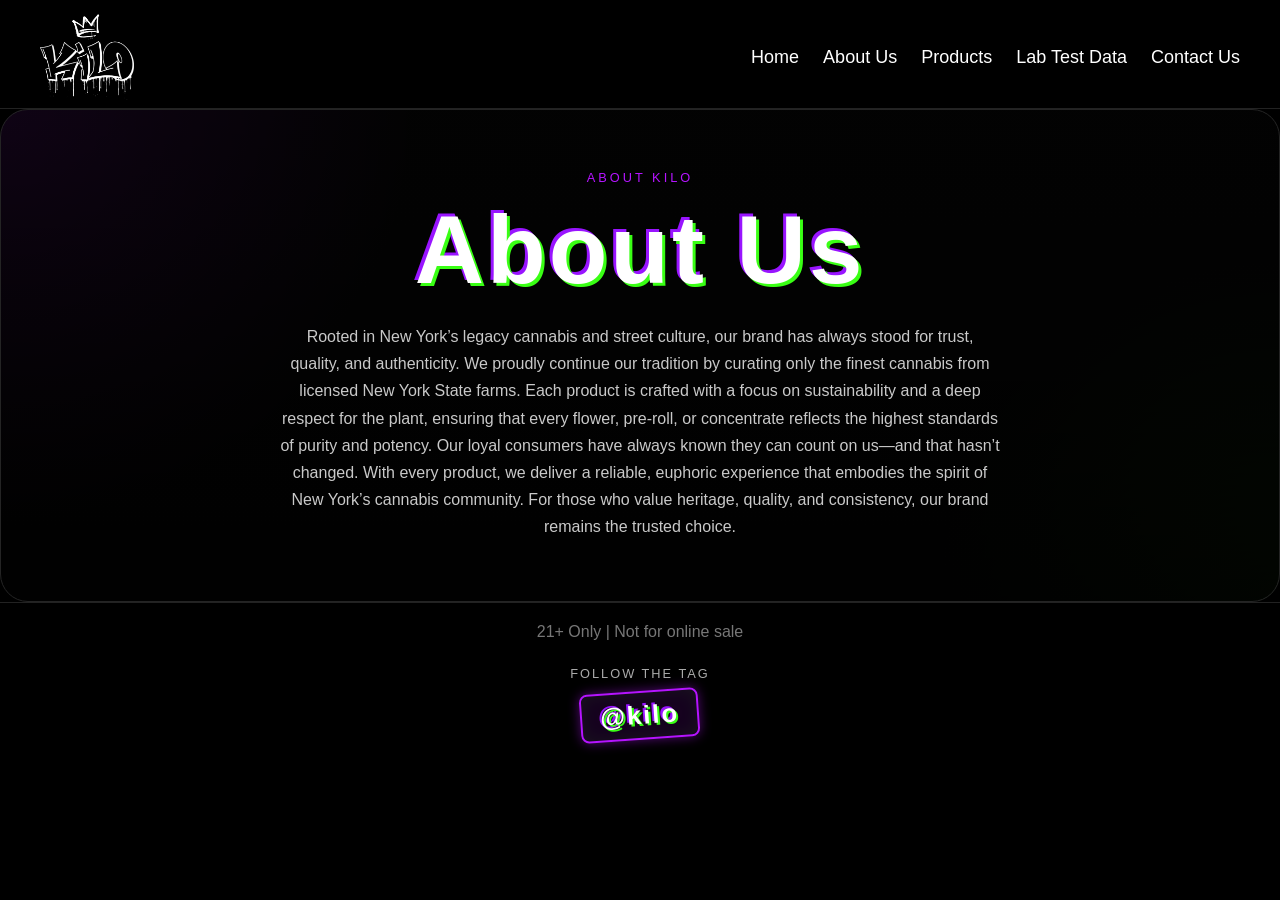
<file: about.html>
<!DOCTYPE html>
<html lang="en">
<head>
    <meta charset="UTF-8">
    <meta name="viewport" content="width=device-width, initial-scale=1.0">
    <title>Kilo | About</title>
    <link rel="stylesheet" href="style.css">
</head>
<body>
    <header>
        <nav>
            <img src="Assets/Photos/transparentLogo.png" alt="Logo" class="logo">
            <ul>
                <li><a href="index.html">Home</a></li>
                <li><a href="about.html">About Us</a></li>
                <li><a href="products.html">Products</a></li>
                <li><a href="COA.html">Lab Test Data</a></li>
                <li><a href="contact.html">Contact Us</a></li>
            </ul>
        </nav>
    </header>

    <main>
        <section class="about-page">
            <div class="about-intro">
                <div class="page-header">
                    <p class="section-tag">About Kilo</p>
                    <h1>About Us</h1>
                    <p>
                        Rooted in New York’s legacy cannabis and street culture, our brand has always stood for trust, quality, and authenticity.  We proudly continue our tradition by curating only the finest cannabis from licensed New York State farms.  Each product is crafted with a focus on sustainability and a deep respect for the plant, ensuring that every flower, pre-roll, or concentrate reflects the highest standards of purity and potency.

Our loyal consumers have always known they can count on us—and that hasn’t changed.  With every product, we deliver a reliable, euphoric experience that embodies the spirit of New York’s cannabis community.  For those who value heritage, quality, and consistency, our brand remains the trusted choice.

                    </p>
                </div> 
            </div>
        </section>

    </main>

    <footer>
  <div class="footer-content">
    <p>21+ Only | Not for online sale</p>

    <div class="spray-social">
  <span>Follow the tag</span>
  <a href="https://instagram.com/kilocanna" target="_blank" class="spray-tag">
    @kilo
  </a>
</div>
</footer>
</body>
</html>
</file>
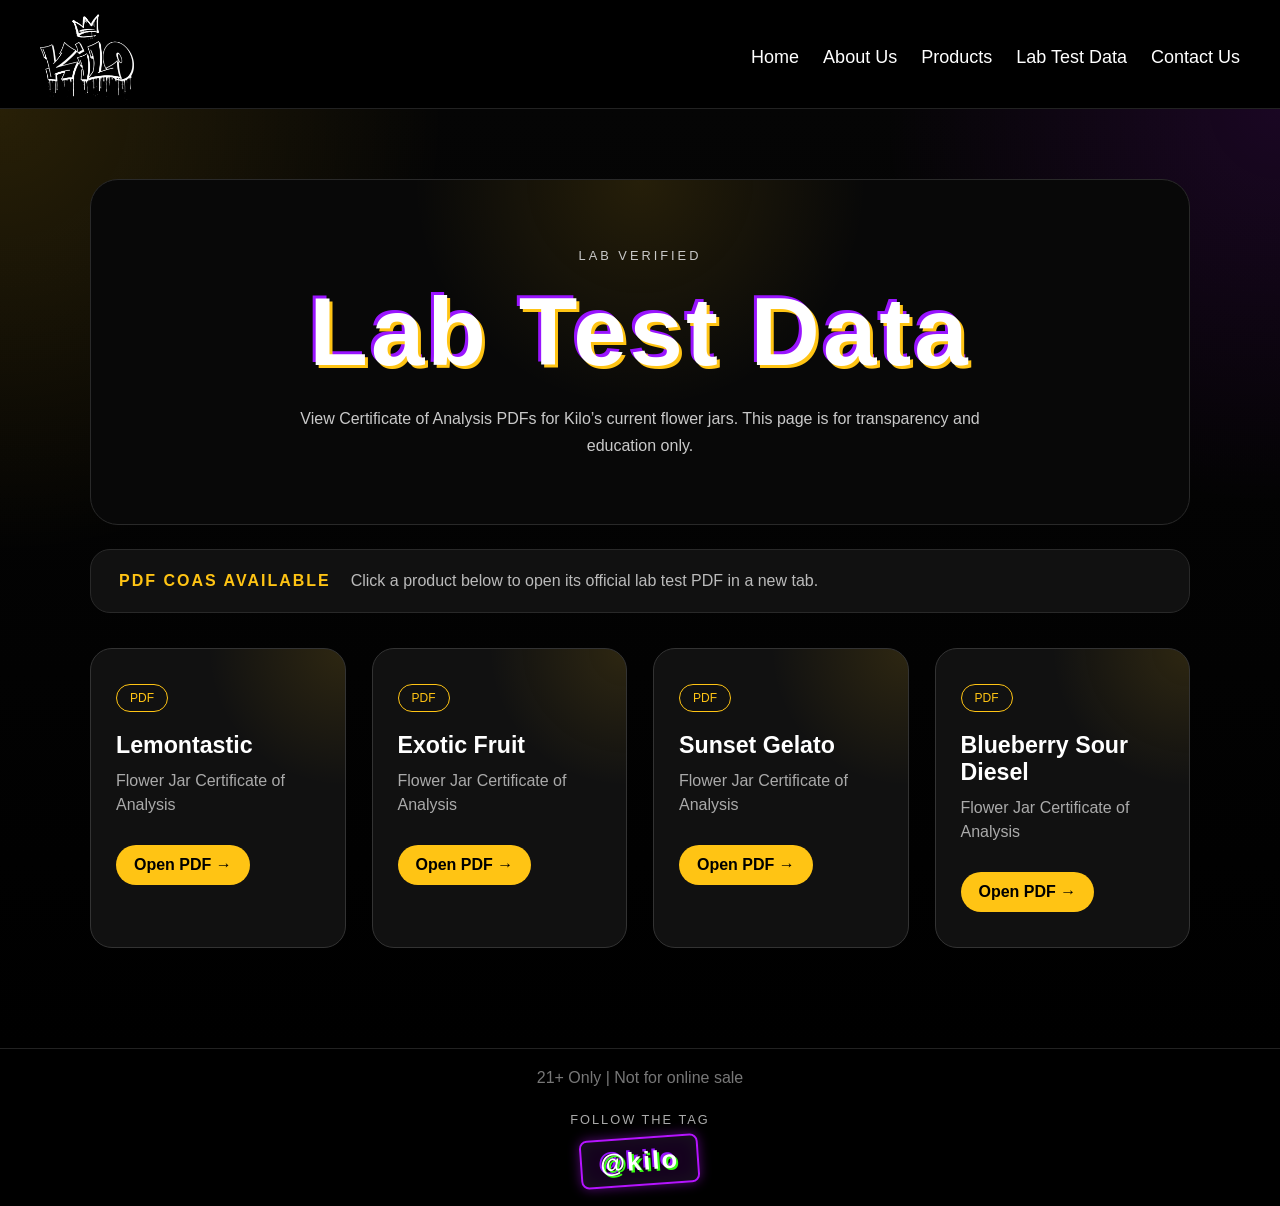
<file: COA.html>
<!DOCTYPE html>
<html lang="en">
<head>
  <meta charset="UTF-8">
  <meta name="viewport" content="width=device-width, initial-scale=1.0">
  <title>Kilo | Lab Test Data</title>
  <link rel="stylesheet" href="style.css">
</head>
<body>

  <header>
    <nav>
      <img src="Assets/Photos/transparentLogo.png" alt="Logo" class="logo">
      <ul>
        <li><a href="index.html">Home</a></li>
        <li><a href="about.html">About Us</a></li>
        <li><a href="products.html">Products</a></li>
        <li><a href="COA.html">Lab Test Data</a></li>
        <li><a href="contact.html">Contact Us</a></li>
      </ul>
    </nav>
  </header>

  <main>
    <section class="coa-page">

      <div class="coa-hero">
        <p class="section-tag">Lab Verified</p>
        <h1>Lab Test Data</h1>
        <p>
          View Certificate of Analysis PDFs for Kilo’s current flower jars.
          This page is for transparency and education only.
        </p>
      </div>

      <div class="coa-notice">
        <span>PDF COAs Available</span>
        <p>
          Click a product below to open its official lab test PDF in a new tab.
        </p>
      </div>

      <div class="coa-grid">

        <article class="coa-card">
          <div class="coa-badge">PDF</div>
          <h2>Lemontastic</h2>
          <p>Flower Jar Certificate of Analysis</p>
          <a href="Assets/COAs/Lemontastic.pdf" target="_blank" class="coa-btn">
            Open PDF →
          </a>
        </article>

        <article class="coa-card">
          <div class="coa-badge">PDF</div>
          <h2>Exotic Fruit</h2>
          <p>Flower Jar Certificate of Analysis</p>
          <a href="Assets/COAs/Exotic_Fruit.pdf" target="_blank" class="coa-btn">
            Open PDF →
          </a>
        </article>

        <article class="coa-card">
          <div class="coa-badge">PDF</div>
          <h2>Sunset Gelato</h2>
          <p>Flower Jar Certificate of Analysis</p>
          <a href="Assets/COAs/Sunset_Gelato.pdf" target="_blank" class="coa-btn">
            Open PDF →
          </a>
        </article>

        <article class="coa-card">
          <div class="coa-badge">PDF</div>
          <h2>Blueberry Sour Diesel</h2>
          <p>Flower Jar Certificate of Analysis</p>
          <a href="Assets/COAs/Blueberry_Sour_Diesel.pdf" target="_blank" class="coa-btn">
            Open PDF →
          </a>
        </article>

      </div>

    </section>
  </main>

  <footer>
    <div class="footer-content">
      <p>21+ Only | Not for online sale</p>

      <div class="spray-social">
        <span>Follow the tag</span>
        <a href="https://instagram.com/kilocanna" target="_blank" class="spray-tag">
          @kilo
        </a>
      </div>
    </div>
  </footer>

</body>
</html>
</file>
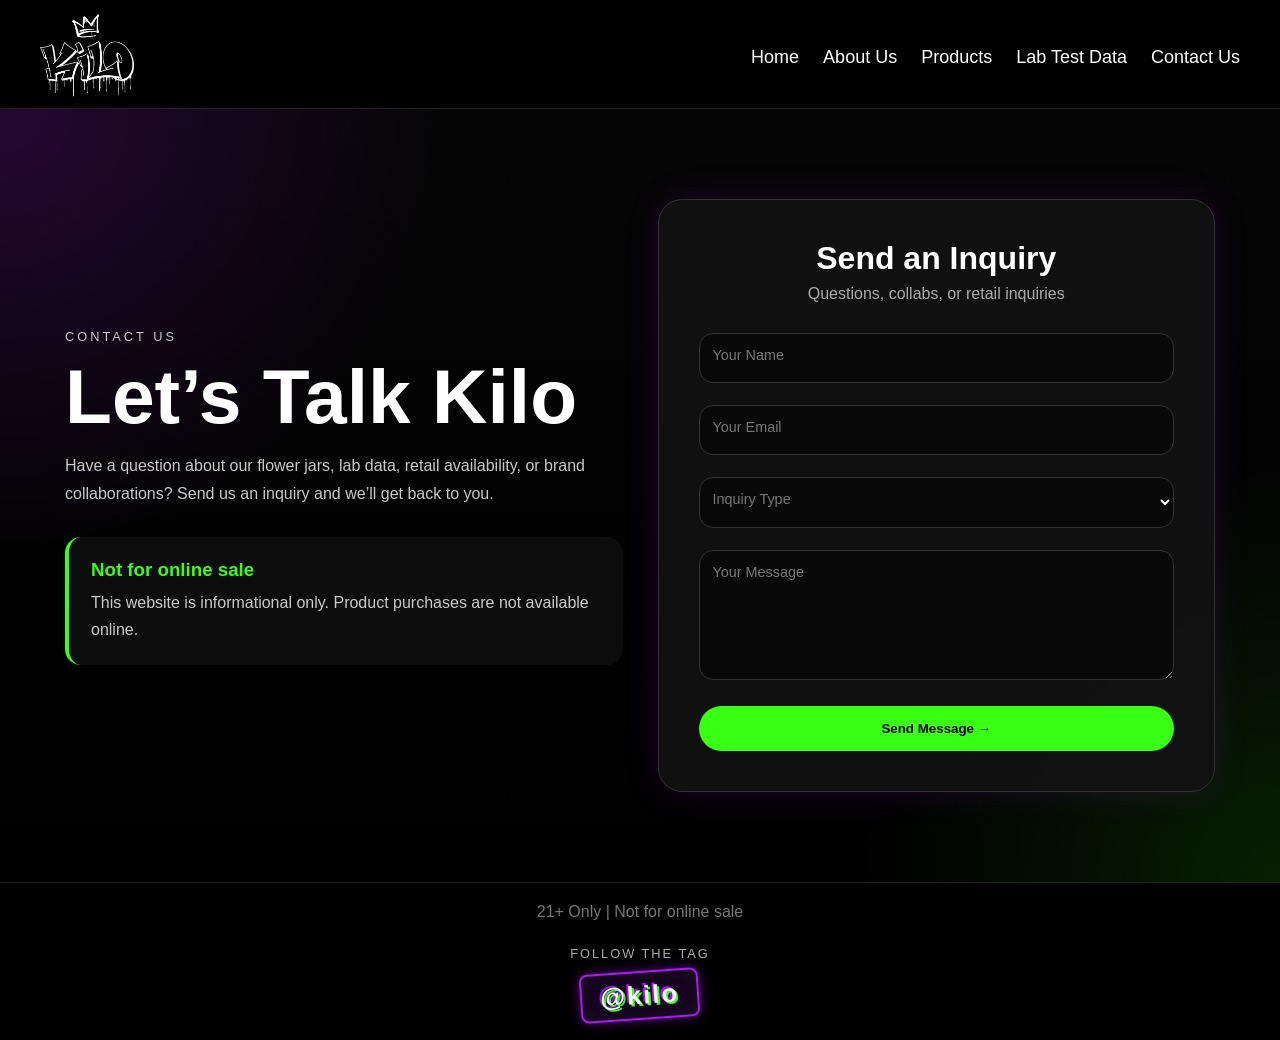
<file: contact.html>
<!DOCTYPE html>
<html lang="en">
<head>
    <meta charset="UTF-8">
    <meta name="viewport" content="width=device-width, initial-scale=1.0">
    <title>Kilo | Contact</title>
    <link rel="stylesheet" href="style.css">
</head>
<body>
    <header>
        <nav>
            <img src="Assets/Photos/transparentLogo.png" alt="Logo" class="logo">
            <ul>
                <li><a href="index.html">Home</a></li>
                <li><a href="about.html">About Us</a></li>
                <li><a href="products.html">Products</a></li>
                <li><a href="COA.html">Lab Test Data</a></li>
                <li><a href="contact.html">Contact Us</a></li>
            </ul>
        </nav>
    </header>

    <main>
  <section class="contact-section">
    <div class="contact-layout">

      <div class="contact-info">
        <p class="section-tag">Contact Us</p>
        <h1>Let’s Talk Kilo</h1>
        <p>
          Have a question about our flower jars, lab data, retail availability,
          or brand collaborations? Send us an inquiry and we’ll get back to you.
        </p>

        <div class="contact-note">
          <h3>Not for online sale</h3>
          <p>
            This website is informational only. Product purchases are not available online.
          </p>
        </div>
      </div>

      <div class="contact-card">
        <h2>Send an Inquiry</h2>
        <p class="contact-sub">Questions, collabs, or retail inquiries</p>

        <form action="https://formspree.io/f/meevyloz" method="POST" class="contact-form">

          <div class="input-group">
            <input type="text" name="name" required>
            <label>Your Name</label>
          </div>

          <div class="input-group">
            <input type="email" name="email" required>
            <label>Your Email</label>
          </div>

          <div class="input-group">
            <select name="inquiry-type" required>
              <option value="" disabled selected></option>
              <option value="general">General Question</option>
              <option value="retail">Retail Inquiry</option>
              <option value="coa">Lab Test Data</option>
              <option value="collab">Collaboration</option>
            </select>
            <label>Inquiry Type</label>
          </div>

          <div class="input-group">
            <textarea name="message" required></textarea>
            <label>Your Message</label>
          </div>

          <button type="submit" class="send-btn">Send Message →</button>
        </form>
      </div>

    </div>
  </section>
</main>

<footer>
  <div class="footer-content">
    <p>21+ Only | Not for online sale</p>

    <div class="spray-social">
  <span>Follow the tag</span>
  <a href="https://instagram.com/kilocanna" target="_blank" class="spray-tag">
    @kilo
  </a>
</div>
</footer>

    
</body>
</html>
</file>
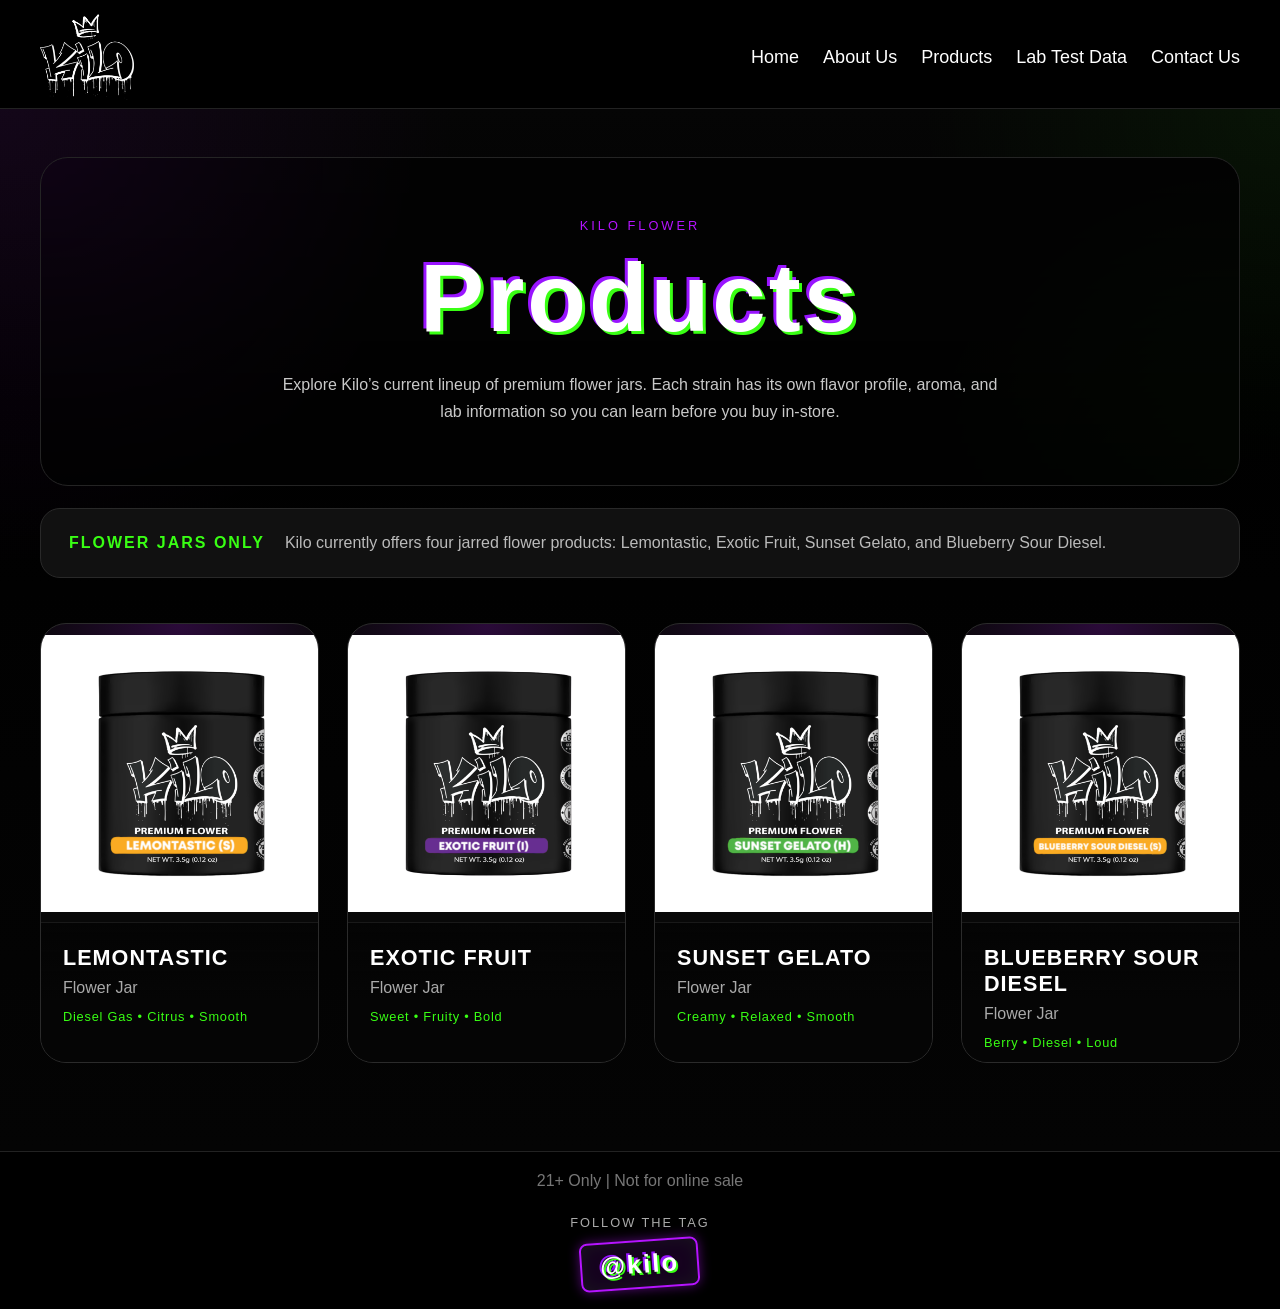
<file: products.html>
<!DOCTYPE html>
<html lang="en">
<head>
    <meta charset="UTF-8">
    <meta name="viewport" content="width=device-width, initial-scale=1.0">
    <title>Kilo | Products</title>
    <link rel="stylesheet" href="style.css">
</head>
<body>
    <header>
        <nav>
            <img src="Assets/Photos/transparentLogo.png" alt="Logo" class="logo">
            <ul>
                <li><a href="index.html">Home</a></li>
                <li><a href="about.html">About Us</a></li>
                <li><a href="products.html">Products</a></li>
                <li><a href="COA.html">Lab Test Data</a></li>
                <li><a href="contact.html">Contact Us</a></li>
            </ul>
        </nav>
    </header>

    <main>
      <section class="products-page">
        <div class="products-intro">
          <div class="page-header">
          <p class="section-tag">Kilo Flower</p>
          <h1>Products</h1>
          <p>
          Explore Kilo’s current lineup of premium flower jars. Each strain has its own
          flavor profile, aroma, and lab information so you can learn before you buy in-store.
          </p>
          </div>

        <div class="products-banner">
         <span>Flower Jars Only</span>
          <p>
          Kilo currently offers four jarred flower products: Lemontastic, Exotic Fruit,
          Sunset Gelato, and Blueberry Sour Diesel.
          </p>
        </div>
        </div>

        <div class="product-grid">

          <div class="product-card" data-product="lemontastic" tabindex="0">
            <div class="product-image lemontastic"></div>
              <div class="product-info">
              <h3>Lemontastic</h3>
              <p>Flower Jar</p>
              <span class="product-tag">Diesel Gas • Citrus • Smooth</span>
              </div>
            </div>

    <div class="product-card" data-product="exotic-fruit" tabindex="0">
      <div class="product-image exotic-fruit"></div>
      <div class="product-info">
        <h3>Exotic Fruit</h3>
        <p>Flower Jar</p>
        <span class="product-tag">Sweet • Fruity • Bold</span>
      </div>
    </div>

    <div class="product-card" data-product="sunset-gelato" tabindex="0">
      <div class="product-image sunset-gelato"></div>
      <div class="product-info">
        <h3>Sunset Gelato</h3>
        <p>Flower Jar</p>
        <span class="product-tag">Creamy • Relaxed • Smooth</span>
      </div>
    </div>

    <div class="product-card" data-product="blueberry-sour" tabindex="0">
      <div class="product-image blueberry-sour"></div>
      <div class="product-info">
        <h3>Blueberry Sour Diesel</h3>
        <p>Flower Jar</p>
        <span class="product-tag">Berry • Diesel • Loud</span>
      </div>
    </div>

  </div>

  <div class="product-modal" hidden aria-hidden="true">
    <div class="product-modal-backdrop" data-modal-close></div>
    <div class="product-modal-card" role="dialog" aria-modal="true" aria-labelledby="product-modal-title">
      <button type="button" class="product-modal-close" aria-label="Close product details" data-modal-close>&times;</button>
      <div class="product-modal-image"></div>
      <div class="product-modal-body">
        <p class="section-tag">Product Details</p>
        <h2 id="product-modal-title"></h2>
        <p class="product-modal-meta"></p>
        <p class="product-modal-description"></p>
        <div class="product-modal-details"></div>
      </div>
    </div>
  </div>
</section>

<footer>
  <div class="footer-content">
    <p>21+ Only | Not for online sale</p>

    <div class="spray-social">
  <span>Follow the tag</span>
  <a href="https://instagram.com/kilocanna" target="_blank" class="spray-tag">
    @kilo
  </a>
</div>
</footer>
    </main>
    <script src="script.js"></script>
</body>
</html>
</file>
<file: style.css>
* {
  margin: 0;
  padding: 0;
  box-sizing: border-box;
}

body {
  font-family: Arial, Helvetica, sans-serif;
  background: #000;
  color: #fff;
}

a {
  color: inherit;
}

img {
  max-width: 100%;
}

/* =========================
   NAVBAR
========================= */
header {
  display: flex;
  justify-content: center;
  align-items: center;
  padding: 14px 40px 8px;
  border-bottom: 1px solid #222;
  background: #000;
}

nav {
  width: 100%;
  display: flex;
  align-items: center;
  justify-content: space-between;
  gap: 24px;
}

.logo {
  height: 86px;
  width: auto;
  max-width: 320px;
  object-fit: contain;
}

nav ul {
  list-style: none;
  display: flex;
  align-items: center;
  justify-content: flex-end;
  gap: 24px;
}

nav li {
  font-size: 18px;
}

nav a {
  text-decoration: none;
  position: relative;
  padding: 8px 0;
}

nav a::after {
  content: "";
  position: absolute;
  width: 0%;
  height: 2px;
  left: 0;
  bottom: -5px;
  background: #9914ff;
  transition: 0.3s ease;
}

nav a:hover::after {
  width: 100%;
}

/* =========================
   HERO
========================= */
.hero {
  height: 80vh;
  display: flex;
  flex-direction: column;
  justify-content: center;
  align-items: center;
  gap: 25px;
  text-align: center;
  background:
    linear-gradient(rgba(76, 229, 25, 0.5), rgba(182, 12, 255, 0.5)),
    url("Assets/Photos/graffiti.jpg");
  background-size: cover;
  background-position: center;
}

.hero h1 {
  font-size: clamp(4rem, 12vw, 8rem);
  letter-spacing: 8px;
  text-shadow:
    3px 3px 0 #39ff14,
    -3px -3px 0 #9914ff;
}

/* =========================
   BUTTONS
========================= */
.buttons {
  display: flex;
  gap: 20px;
  flex-wrap: wrap;
  justify-content: center;
}

.btn {
  padding: 12px 25px;
  border: 1px solid #fff;
  text-decoration: none;
  color: #fff;
  transition: 0.3s ease;
}

.btn:hover {
  background: #39ff14;
  color: #000;
  border-color: #39ff14;
  transform: translateY(-3px);
}

.btn.secondary {
  border-color: #777;
}

/* =========================
   GENERAL PRODUCT GRID
========================= */
.product-grid {
  display: grid;
  grid-template-columns: repeat(auto-fit, minmax(260px, 1fr));
  gap: 28px;
  width: min(1200px, 100%);
  margin: 0 auto;
}

/* =========================
   FEATURED PRODUCTS
========================= */
.featured {
  padding: 100px 40px;
  text-align: center;
}

.featured h2 {
  font-size: 2.5rem;
  margin-bottom: 40px;
}

/* =========================
   PRODUCT CARDS
========================= */
.product-card {
  position: relative;
  height: 440px;
  border-radius: 26px;
  overflow: hidden;
  cursor: pointer;
  background:
    radial-gradient(circle at top, rgba(181, 20, 255, 0.2), transparent 35%),
    #080808;
  border: 1px solid #2b2b2b;
  transition: 0.35s ease;
}

.product-card::before {
  content: "KILO";
  position: absolute;
  top: 22px;
  left: 20px;
  font-size: 4rem;
  font-weight: 900;
  letter-spacing: 6px;
  color: rgba(255, 255, 255, 0.04);
  z-index: 1;
}

.product-card::after {
  content: "";
  position: absolute;
  inset: -40%;
  background: linear-gradient(
    120deg,
    transparent,
    rgba(181, 20, 255, 0.25),
    rgba(57, 255, 20, 0.18),
    transparent
  );
  transform: rotate(20deg) translateX(-120%);
  transition: 0.7s ease;
}

.product-card:hover::after {
  transform: rotate(20deg) translateX(120%);
}

.product-card:hover {
  transform: translateY(-10px) rotate(-1deg);
  border-color: #b514ff;
  box-shadow:
    0 20px 50px rgba(0, 0, 0, 0.6),
    0 0 25px rgba(181, 20, 255, 0.25);
}

.product-card:focus-visible {
  outline: 2px solid #39ff14;
  outline-offset: 4px;
}

.product-card:hover .product-image {
  transform: scale(1.06) rotate(1deg);
}

.product-image {
  height: 68%;
  position: relative;
  z-index: 2;
  background-size: contain;
  background-position: center;
  background-repeat: no-repeat;
  background-color: transparent;
  transition: 0.35s ease;
}

.product-info {
  position: relative;
  z-index: 3;
  height: 32%;
  padding: 22px;
  background: linear-gradient(180deg, rgba(0, 0, 0, 0.5), #050505 55%);
  border-top: 1px solid rgba(255, 255, 255, 0.08);
}

.product-info h3 {
  font-size: 1.35rem;
  margin-bottom: 8px;
  text-transform: uppercase;
  letter-spacing: 1px;
}

.product-info p {
  color: #aaa;
  margin-bottom: 10px;
}

.product-tag {
  display: inline-block;
  color: #39ff14;
  font-size: 0.8rem;
  letter-spacing: 0.06em;
}

/* Product Images */
.product-image.lemontastic,
.product-modal-image.lemontastic {
  background-image: url("Assets/Photos/Lemontastic.png");
}

.product-image.exotic-fruit,
.product-modal-image.exotic-fruit {
  background-image: url("Assets/Photos/Exotic_Fruit.png");
}

.product-image.sunset-gelato,
.product-modal-image.sunset-gelato {
  background-image: url("Assets/Photos/Sunset_Gelato.png");
}

.product-image.blueberry-sour,
.product-modal-image.blueberry-sour {
  background-image: url("Assets/Photos/Blueberry_Sour_Diesel.png");
}

/* =========================
   PRODUCTS PAGE
========================= */
.products-page {
  padding: 48px 32px 88px;
  background:
    radial-gradient(circle at top left, rgba(185, 20, 255, 0.08), transparent 28%),
    radial-gradient(circle at top right, rgba(57, 255, 20, 0.06), transparent 22%),
    linear-gradient(180deg, #050505 0%, #000 28%, #040404 100%);
}

.products-intro {
  width: min(1200px, 100%);
  margin: 0 auto 45px;
}

.page-header {
  padding: 60px 40px;
  border: 1px solid #242424;
  border-radius: 28px;
  text-align: center;
  background:
    linear-gradient(rgba(0, 0, 0, 0.7), rgba(0, 0, 0, 0.9)),
    radial-gradient(circle at top left, rgba(181, 20, 255, 0.25), transparent 30%),
    radial-gradient(circle at bottom right, rgba(57, 255, 20, 0.15), transparent 25%),
    #080808;
}

.page-header h1 {
  font-size: clamp(3.5rem, 8vw, 6rem);
  margin: 10px 0 18px;
  letter-spacing: 3px;
  text-shadow:
    3px 3px 0 #39ff14,
    -3px -3px 0 #9914ff;
}

.page-header p:last-child {
  max-width: 720px;
  margin: 0 auto;
  color: #c9c9c9;
  line-height: 1.7;
}

.section-tag {
  color: #b514ff;
  text-transform: uppercase;
  letter-spacing: 3px;
  font-size: 0.8rem;
  margin-bottom: 10px;
}

.products-banner {
  margin-top: 22px;
  padding: 22px 28px;
  border-radius: 20px;
  background: #111;
  border: 1px solid #292929;
  display: flex;
  align-items: center;
  gap: 20px;
}

.products-banner span {
  flex-shrink: 0;
  color: #39ff14;
  font-weight: bold;
  text-transform: uppercase;
  letter-spacing: 2px;
}

.products-banner p {
  color: #bbb;
  line-height: 1.5;
}

@media (max-width: 700px) {
  .products-banner {
    flex-direction: column;
    text-align: center;
  }

  .page-header {
    padding: 45px 24px;
  }
}

/* =========================
   PRODUCT MODAL
========================= */
.product-modal[hidden] {
  display: none;
}

.product-modal {
  position: fixed;
  inset: 0;
  z-index: 50;
  display: flex;
  align-items: center;
  justify-content: center;
  padding: 18px;
}

.product-modal-backdrop {
  position: absolute;
  inset: 0;
  background: rgba(0, 0, 0, 0.78);
  backdrop-filter: blur(8px);
}

.product-modal-card {
  position: relative;
  z-index: 1;
  width: min(1040px, 100%);
  height: min(860px, calc(100vh - 36px));
  background:
    radial-gradient(circle at top right, rgba(185, 20, 255, 0.12), transparent 32%),
    radial-gradient(circle at bottom left, rgba(57, 255, 20, 0.09), transparent 28%),
    #0c0c0c;
  border: 1px solid #2b2b2b;
  border-radius: 28px;
  overflow: hidden;
  display: grid;
  grid-template-columns: minmax(300px, 0.95fr) minmax(0, 1.05fr);
  box-shadow: 0 30px 80px rgba(0, 0, 0, 0.5);
}

.product-modal-image {
  height: 100%;
  background-size: contain;
  background-position: center;
  background-repeat: no-repeat;
  background-color: #080808;
  padding: 22px;
  background-origin: content-box;
}

.product-modal-body {
  padding: 26px 28px;
  display: flex;
  flex-direction: column;
  justify-content: center;
  gap: 10px;
}

.product-modal-body h2 {
  font-size: clamp(1.7rem, 2.7vw, 2.2rem);
}

.product-modal-meta {
  color: #39ff14;
  font-weight: 600;
  font-size: 0.84rem;
  text-transform: uppercase;
}

.product-modal-description {
  color: #c9c9c9;
  line-height: 1.4;
  max-width: 48ch;
}

.product-modal-details {
  display: grid;
  grid-template-columns: repeat(2, 1fr);
  gap: 8px;
  margin-top: 8px;
}

.product-modal-detail {
  padding: 10px 12px;
  background: rgba(255, 255, 255, 0.03);
  border: 1px solid #232323;
  border-radius: 16px;
}

.product-modal-detail dt {
  color: #39ff14;
  font-size: 0.72rem;
  letter-spacing: 0.07em;
  text-transform: uppercase;
  margin-bottom: 4px;
}

.product-modal-detail dd {
  color: #e8e8e8;
  font-size: 0.9rem;
  margin: 0;
}

.product-modal-close {
  position: absolute;
  top: 16px;
  right: 16px;
  width: 40px;
  height: 40px;
  border: 0;
  border-radius: 999px;
  background: rgba(255, 255, 255, 0.08);
  color: #fff;
  font-size: 1.6rem;
  cursor: pointer;
  z-index: 2;
}

.product-modal-close:hover {
  background: rgba(57, 255, 20, 0.18);
}

/* =========================
   VIDEO GRAPHIC
========================= */
.graphic-1 {
  height: 400px;
  position: relative;
  margin-left: -120px;
  margin-bottom: 40px;
}

.graphic-1 video {
  width: 100%;
  height: 100%;
  object-fit: cover;
}

/* =========================
   COA PAGE
========================= */
.coa-page {
  padding: 70px 32px 100px;
  min-height: 100vh;
  background:
    radial-gradient(circle at top left, rgba(255, 196, 20, 0.14), transparent 28%),
    radial-gradient(circle at top right, rgba(181, 20, 255, 0.12), transparent 25%),
    linear-gradient(180deg, #050505, #000);
}

.coa-hero {
  width: min(1100px, 100%);
  margin: 0 auto 24px;
  padding: 65px 40px;
  text-align: center;
  border: 1px solid #292929;
  border-radius: 28px;
  background:
    radial-gradient(circle at top, rgba(255, 196, 20, 0.12), transparent 35%),
    #080808;
}

.coa-hero h1 {
  font-size: clamp(3.5rem, 8vw, 6rem);
  margin: 10px 0 18px;
  letter-spacing: 3px;
  text-shadow:
    3px 3px 0 #ffc414,
    -3px -3px 0 #9914ff;
}

.coa-hero p {
  color: #c9c9c9;
  max-width: 700px;
  margin: 0 auto;
  line-height: 1.7;
}

.coa-notice {
  width: min(1100px, 100%);
  margin: 0 auto 35px;
  padding: 22px 28px;
  border-radius: 20px;
  background: #111;
  border: 1px solid #292929;
  display: flex;
  align-items: center;
  gap: 20px;
}

.coa-notice span {
  color: #ffc414;
  font-weight: bold;
  text-transform: uppercase;
  letter-spacing: 2px;
  white-space: nowrap;
}

.coa-notice p {
  color: #bbb;
}

.coa-grid {
  width: min(1100px, 100%);
  margin: 0 auto;
  display: grid;
  grid-template-columns: repeat(auto-fit, minmax(240px, 1fr));
  gap: 26px;
}

.coa-card {
  position: relative;
  padding: 35px 25px;
  min-height: 260px;
  background:
    radial-gradient(circle at top right, rgba(255, 196, 20, 0.12), transparent 35%),
    #111;
  border: 1px solid #333;
  border-radius: 22px;
  color: white;
  overflow: hidden;
  transition: 0.35s ease;
}

.coa-card::before {
  content: "";
  position: absolute;
  inset: -50%;
  background: linear-gradient(
    120deg,
    transparent,
    rgba(255, 196, 20, 0.2),
    transparent
  );
  transform: rotate(25deg) translateX(-100%);
  transition: transform 0.7s ease;
}

.coa-card:hover::before {
  transform: rotate(25deg) translateX(100%);
}

.coa-card:hover {
  transform: translateY(-8px) rotate(-1deg);
  border-color: #ffc414;
  box-shadow: 0 18px 45px rgba(255, 196, 20, 0.12);
}

.coa-badge {
  display: inline-block;
  border: 1px solid #ffc414;
  color: #ffc414;
  padding: 6px 13px;
  border-radius: 999px;
  font-size: 0.75rem;
  margin-bottom: 20px;
  position: relative;
  z-index: 2;
}

.coa-card h2,
.coa-card p,
.coa-btn {
  position: relative;
  z-index: 2;
}

.coa-card h2 {
  font-size: 1.45rem;
  margin-bottom: 10px;
}

.coa-card p {
  color: #aaa;
  line-height: 1.5;
  margin-bottom: 28px;
}

.coa-btn {
  display: inline-block;
  padding: 11px 18px;
  border-radius: 999px;
  background: #ffc414;
  color: #000;
  text-decoration: none;
  font-weight: bold;
  transition: 0.3s ease;
}

.coa-btn:hover {
  transform: translateY(-3px);
  box-shadow: 0 8px 20px rgba(255, 196, 20, 0.3);
}

@media (max-width: 700px) {
  .coa-notice {
    flex-direction: column;
    text-align: center;
  }

  .coa-hero {
    padding: 45px 24px;
  }
}

/* =========================
   HOME COA SECTION
========================= */
.COAs {
  padding: 90px 40px;
  text-align: center;
  background:
    radial-gradient(circle at top left, rgba(255, 196, 20, 0.12), transparent 28%),
    linear-gradient(180deg, #000, #111 60%, #050505);
}

.COAs h2 {
  font-size: 2.5rem;
  margin: 10px 0;
}

.coa-intro {
  color: #bbb;
  max-width: 560px;
  margin: 0 auto 40px;
  line-height: 1.6;
}

.COAs .coa-grid {
  width: min(1100px, 100%);
  margin: 0 auto;
  display: grid;
  grid-template-columns: repeat(auto-fit, minmax(220px, 1fr));
  gap: 24px;
}

.COAs .coa-card {
  min-height: 230px;
  text-decoration: none;
  display: flex;
  flex-direction: column;
  align-items: center;
  justify-content: center;
}

.COAs .coa-card h3 {
  font-size: 1.25rem;
  margin-bottom: 8px;
}

.view-link {
  color: #ffc414;
  font-weight: bold;
  position: relative;
  z-index: 2;
}

/* =========================
   CONTACT
========================= */
.contact-section {
  min-height: 85vh;
  padding: 80px 40px;
  display: flex;
  align-items: center;
  justify-content: center;
  background:
    radial-gradient(circle at top left, rgba(181, 20, 255, 0.18), transparent 30%),
    radial-gradient(circle at bottom right, rgba(57, 255, 20, 0.12), transparent 28%),
    linear-gradient(#050505, #000);
}

.contact-layout {
  width: min(1150px, 100%);
  display: grid;
  grid-template-columns: 1fr 1fr;
  gap: 35px;
  align-items: center;
}

.contact-info h1 {
  font-size: clamp(3rem, 6vw, 5rem);
  line-height: 0.95;
  margin: 12px 0 20px;
}

.contact-info p {
  color: #c9c9c9;
  line-height: 1.7;
  max-width: 520px;
}

.contact-note {
  margin-top: 30px;
  padding: 22px;
  border-left: 4px solid #39ff14;
  background: rgba(255, 255, 255, 0.04);
  border-radius: 16px;
}

.contact-note h3 {
  margin-bottom: 8px;
  color: #39ff14;
}

.contact-card {
  background: rgba(17, 17, 17, 0.96);
  padding: 40px;
  border-radius: 24px;
  border: 1px solid #333;
  box-shadow: 0 0 35px rgba(181, 20, 255, 0.14);
}

.contact-card h2 {
  font-size: 2rem;
  margin-bottom: 8px;
}

.contact-sub {
  color: #aaa;
  margin-bottom: 30px;
}

.input-group {
  position: relative;
  margin-bottom: 22px;
}

.input-group input,
.input-group textarea,
.input-group select {
  width: 100%;
  padding: 15px 14px;
  background: #080808;
  border: 1px solid #333;
  border-radius: 14px;
  color: white;
  font-size: 1rem;
  outline: none;
}

.input-group textarea {
  min-height: 130px;
  resize: vertical;
}

.input-group label {
  position: absolute;
  left: 14px;
  top: 14px;
  color: #777;
  font-size: 0.9rem;
  pointer-events: none;
  transition: 0.2s ease;
}

.input-group input:focus + label,
.input-group input:valid + label,
.input-group textarea:focus + label,
.input-group textarea:valid + label,
.input-group select:focus + label,
.input-group select:valid + label {
  top: -8px;
  left: 12px;
  font-size: 0.7rem;
  color: #39ff14;
  background: #111;
  padding: 0 6px;
}

.input-group input:focus,
.input-group textarea:focus,
.input-group select:focus {
  border-color: #39ff14;
  box-shadow: 0 0 12px rgba(57, 255, 20, 0.2);
}

.send-btn {
  width: 100%;
  padding: 15px;
  border-radius: 999px;
  border: none;
  background: #39ff14;
  color: #000;
  font-weight: bold;
  cursor: pointer;
  transition: 0.3s ease;
}

.send-btn:hover {
  transform: translateY(-3px);
  box-shadow: 0 10px 25px rgba(57, 255, 20, 0.3);
}

@media (max-width: 850px) {
  .contact-layout {
    grid-template-columns: 1fr;
  }

  .contact-section {
    padding: 60px 20px;
  }
}

/* =========================
   HOME CONTACT SECTION
========================= */
main .contact-section {
  min-height: auto;
  padding: 90px 40px;
}

main .contact-section .contact-card {
  width: min(620px, 100%);
  margin: 0 auto;
  text-align: center;
}

/* =========================
   FOOTER
========================= */
footer {
  padding: 20px;
  text-align: center;
  border-top: 1px solid #222;
  color: #777;
}

.spray-social {
  margin-top: 25px;
  text-align: center;
}

.spray-social span {
  display: block;
  color: #aaa;
  font-size: 0.8rem;
  text-transform: uppercase;
  letter-spacing: 2px;
  margin-bottom: 10px;
}

.spray-tag {
  display: inline-block;
  color: #fff;
  text-decoration: none;
  font-size: 1.6rem;
  position: relative;
  font-weight: 900;
  letter-spacing: 2px;
  transform: rotate(-4deg);
  padding: 8px 18px;
  border: 2px solid #b514ff;
  border-radius: 8px;
  background: rgba(181, 20, 255, 0.12);
  text-shadow:
    2px 2px 0 #39ff14,
    -2px -2px 0 #9914ff;
  box-shadow:
    0 0 12px rgba(181, 20, 255, 0.45),
    inset 0 0 18px rgba(57, 255, 20, 0.08);
  transition: 0.3s ease;
}

.spray-tag:hover {
  transform: rotate(2deg) scale(1.08);
  color: #39ff14;
  border-color: #39ff14;
  box-shadow:
    0 0 20px rgba(57, 255, 20, 0.55),
    0 0 40px rgba(181, 20, 255, 0.25);
}

.spray-tag::after {
  content: "";
  position: absolute;
  inset: -8px;
  background: radial-gradient(circle, rgba(57,255,20,0.25) 1px, transparent 2px);
  background-size: 12px 12px;
  opacity: 0;
  transition: 0.3s ease;
  pointer-events: none;
}

.spray-tag:hover::after {
  opacity: 1;
}

/* =========================
   RESPONSIVE
========================= */
@media (max-width: 900px) {
  header {
    padding: 16px 20px;
  }

  nav {
    flex-direction: column;
    gap: 14px;
  }

  .logo {
    height: 70px;
  }

  nav ul {
    flex-wrap: wrap;
    justify-content: center;
    gap: 14px 18px;
  }

  nav li {
    font-size: 16px;
  }

  .products-intro {
    grid-template-columns: 1fr;
  }
}

@media (max-width: 760px) {
  .featured,
  .COAs,
  .products-page {
    padding-left: 20px;
    padding-right: 20px;
  }

  .product-modal-card {
    grid-template-columns: 1fr;
    height: calc(100vh - 20px);
  }

  .product-modal-image {
    min-height: 220px;
  }

  .product-modal-details {
    grid-template-columns: 1fr;
  }
}

@media (max-width: 520px) {
  nav ul {
    flex-direction: column;
    gap: 10px;
  }

  .logo {
    height: 62px;
  }

  .buttons {
    flex-direction: column;
  }

  .product-card {
    height: 410px;
  }

  .contact-card {
    padding: 30px 22px;
  }
}
</file>
